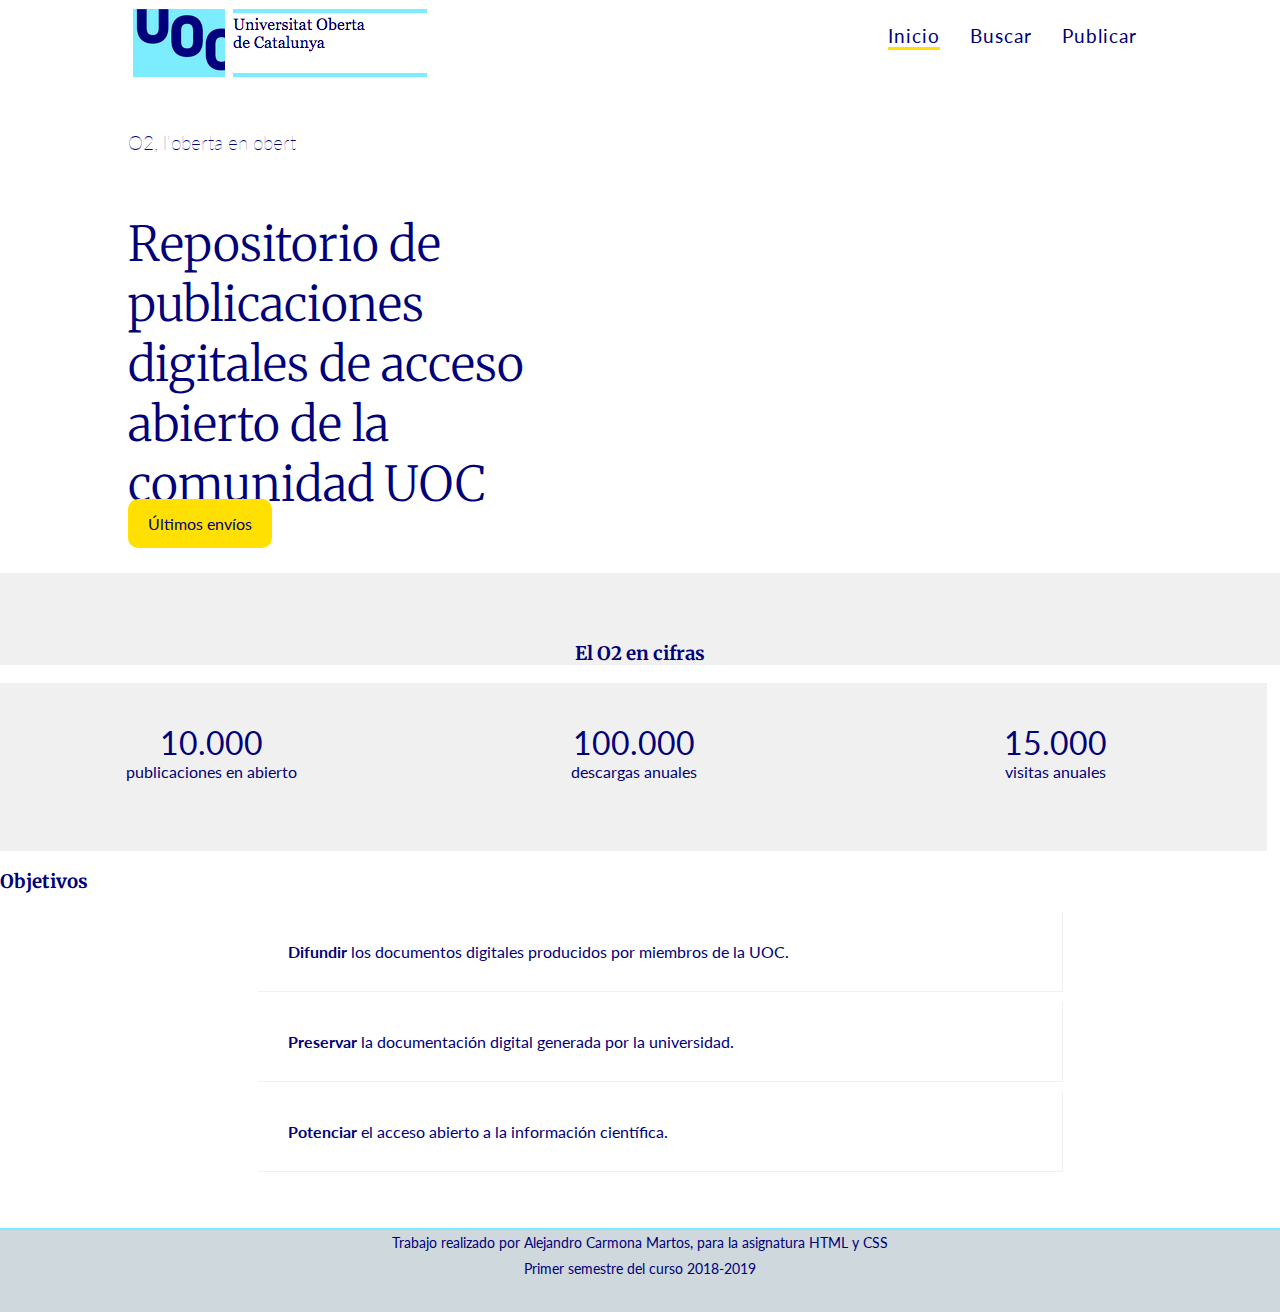
<file: index.html>
<!DOCTYPE html>
<html lang="es">
<head>
	<title>Universitat Oberta de Catalunya, publicación de elementos digitales</title>
	<meta charset="UTF-8">
	<link rel="stylesheet" href="https://use.fontawesome.com/releases/v5.4.1/css/all.css" integrity="sha384-5sAR7xN1Nv6T6+dT2mhtzEpVJvfS3NScPQTrOxhwjIuvcA67KV2R5Jz6kr4abQsz" crossorigin="anonymous">
	<link rel="stylesheet" type="text/css" href="css/estilos.css">
</head>
<body class="index">
	<header>
		<div>
			<a href="index.html"><img src="img/logo.png" alt="logotipo UOC" longdesc="uoc.html"></a>
		</div>
		<nav>
			<ul>
				<li><a href="index.html" class="actual">Inicio</a></li>
				<li><a href="http://openaccess.uoc.edu/webapps/o2/?locale=es" target="_blank">Buscar</a></li>
				<li><a href="publicar.html">Publicar</a></li>
			</ul>
		</nav>
	</header>
	<div class="clear"></div>
	<main>
	<section class="inicioDestacado">
		<div>
			<h1 role="heading" aria-level="1" lang="ca">O2, l'oberta en obert </h1>
			<h2 role="heading" aria-level="2">Repositorio de publicaciones digitales de acceso abierto de la comunidad UOC</h2>
			<a href="ultimos-envios.html" class="boton">Últimos envíos</a>
		</div>
		<iframe width="100%" height="315" src="https://www.youtube.com/embed/o2ZF15PyTZk" frameborder="0" allow="accelerometer; autoplay; encrypted-media; gyroscope; picture-in-picture" allowfullscreen></iframe>
	</section>
	<div class="clear"></div>
	<section class="inicioCifras">
		<h3 role="heading" aria-level="3">El O2 en cifras</h3>
		<div class="inicioCifrasColumnas" tabindex="0">
			<div tabindex="0"><i class="fas fa-newspaper" aria-hidden="true" title="10.000 publicaciones en abierto"></i>10.000 <span>publicaciones en abierto</span></div>
			<div tabindex="0"><i class="fas fa-download" aria-hidden="true" title="100.000 descargas anuales"></i>100.000 <span>descargas anuales</span></div>
			<div tabindex="0"><i class="fas fa-users" aria-hidden="true" title="15.000 visitas anuales"></i>15.000 <span>visitas anuales</span></div>
		</div>
	</section>
	<div class="clear"></div>
	<section class="inicioObjetivos">
		<h3 role="heading" aria-level="3">Objetivos</h3>
		<ul>
			<li><span>Difundir</span> los documentos digitales producidos por miembros de la UOC.</li>
			<li><span>Preservar</span> la documentación digital generada por la universidad.</li>
			<li><span>Potenciar</span> el acceso abierto a la información científica.</li>
		</ul>
	</section>
	</main>
	<div class="clear"></div>
	<footer>
			<p>Trabajo realizado por Alejandro Carmona Martos, para la asignatura HTML y CSS</p>
			<p>Primer semestre del curso 2018-2019</p>		
	</footer>

</body>
</html>
</file>
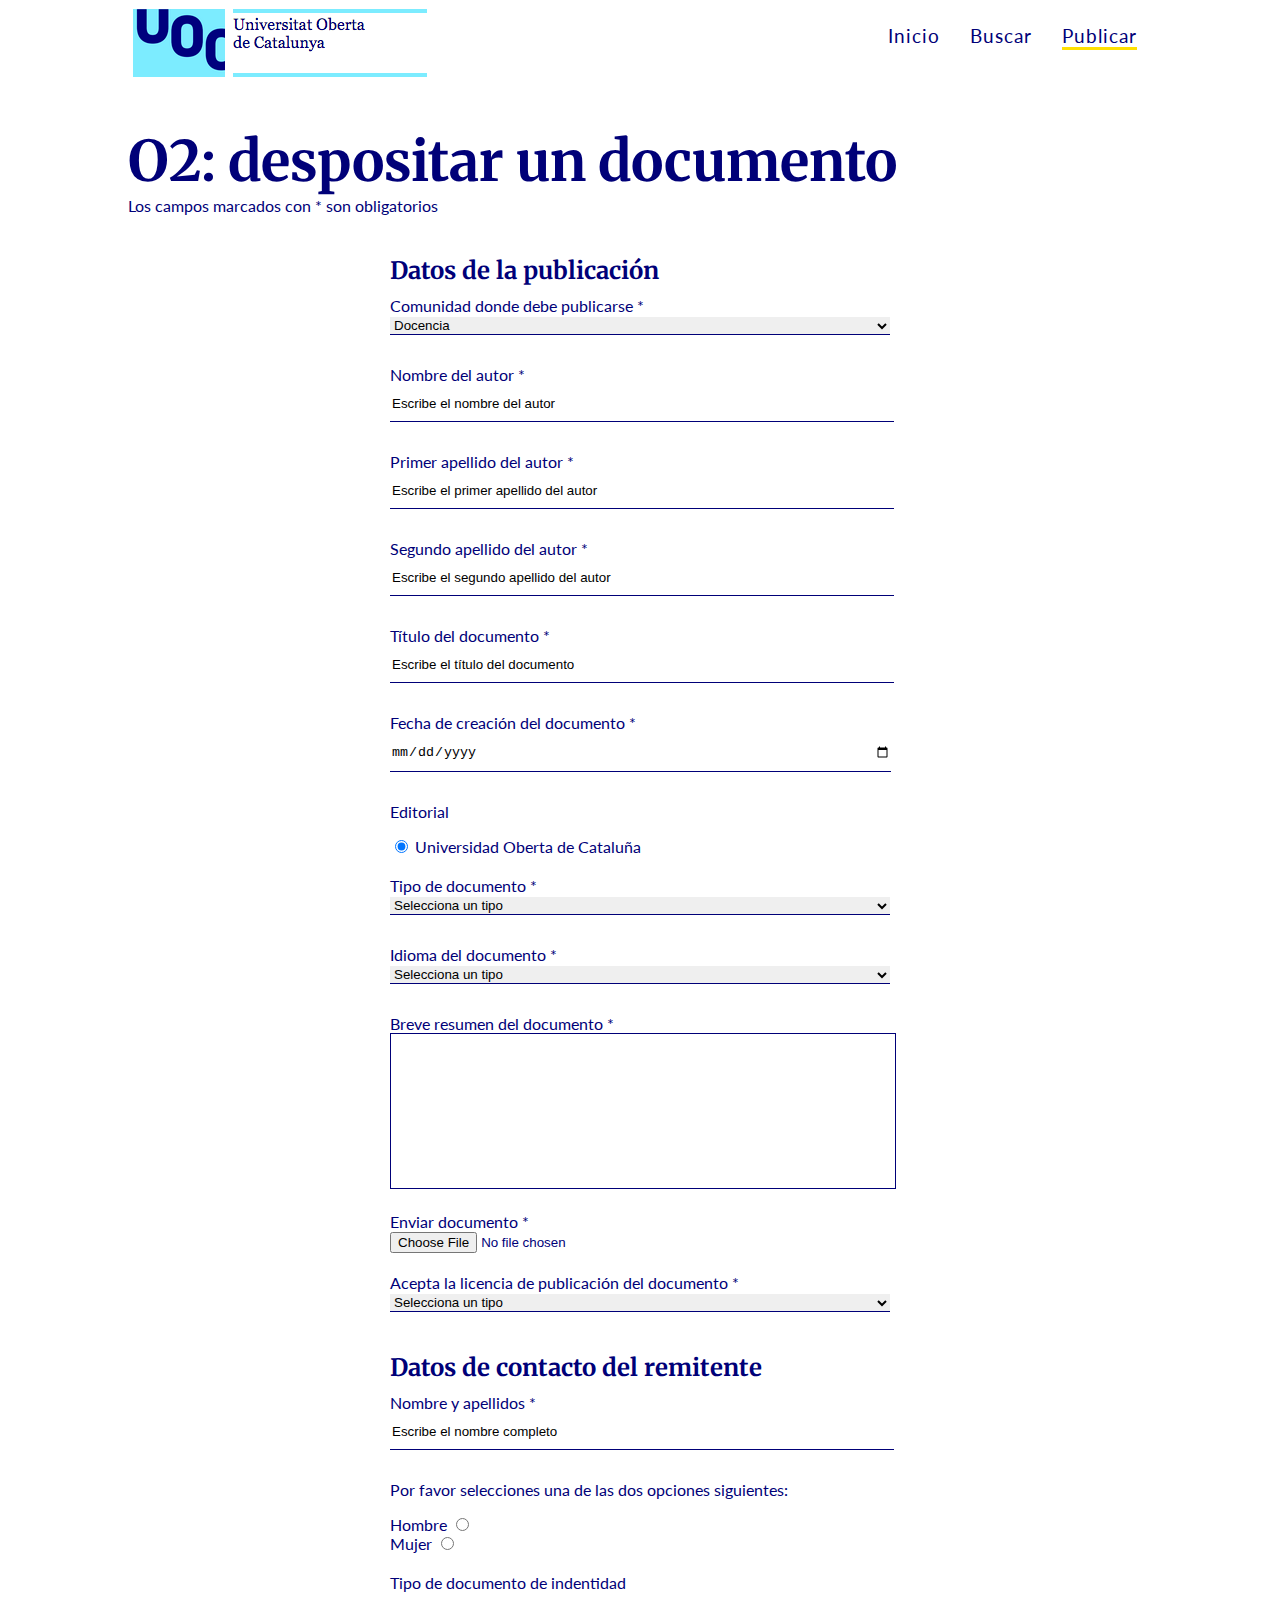
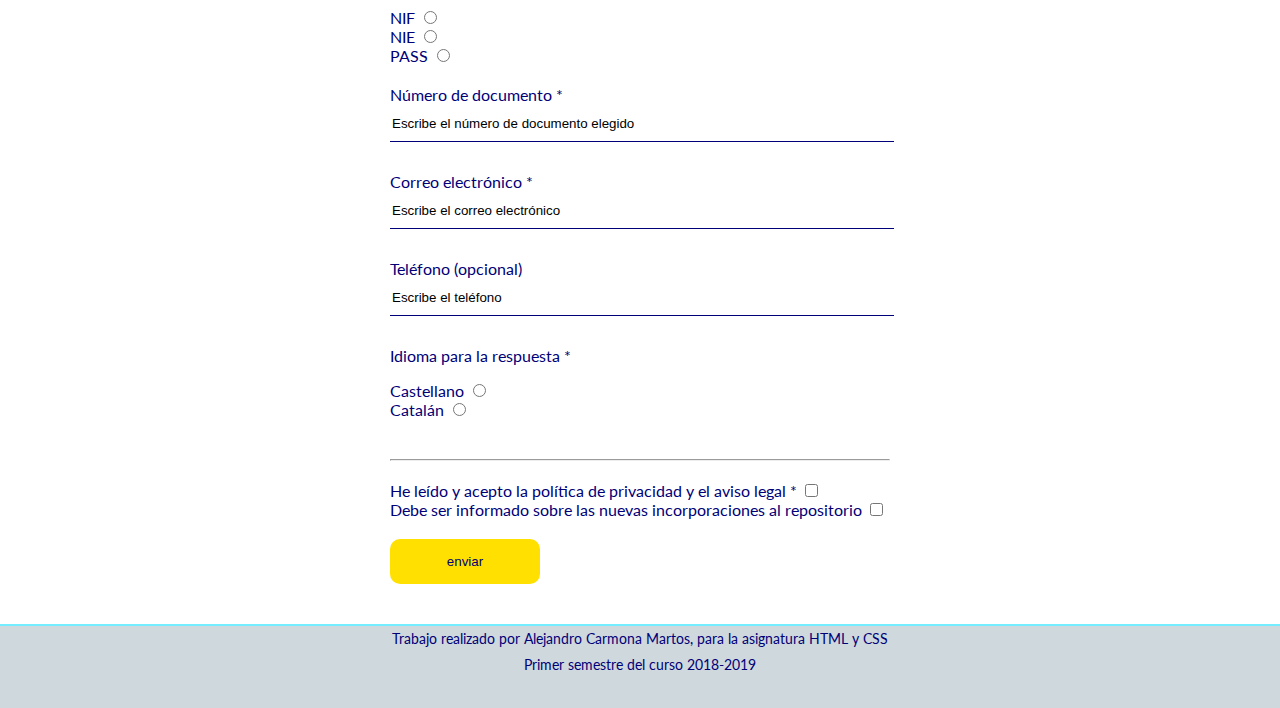
<file: publicar.html>
<!DOCTYPE html>
<html lang="es">
<head>
	<title>Despositar un documento</title>
	<meta charset="UTF-8">
	<link rel="stylesheet" href="https://use.fontawesome.com/releases/v5.4.1/css/all.css" integrity="sha384-5sAR7xN1Nv6T6+dT2mhtzEpVJvfS3NScPQTrOxhwjIuvcA67KV2R5Jz6kr4abQsz" crossorigin="anonymous">
	<link rel="stylesheet" type="text/css" href="css/estilos.css">
</head>
<body class="publicar">
	<header>
		<div>
			<a href="index.html"><img src="img/logo.png" alt="logotipo UOC" longdesc="uoc.html"></a>
		</div>
		<nav>
			<ul>
				<li><a href="index.html" >Inicio</a></li>
				<li><a href="http://openaccess.uoc.edu/webapps/o2/?locale=es" target="_blank">Buscar</a></li>
				<li><a href="publicar.html" class="actual">Publicar</a></li>
			</ul>
		</nav>
	</header>
	<div class="clear"></div>
	<main>
	<section class="publicarFormulario">
		<h1 role="heading" aria-level="1">O2: despositar un documento</h1>
		<p>Los campos marcados con * son obligatorios</p>
		<form>
			<h2 role="heading" aria-level="2">Datos de la publicación</h2>
			
			<label for="comunidad-donde-publicar">Comunidad donde debe publicarse *</label>
			 <select id="comunidad-donde-publicar">
			 	<option value="docencia">Docencia</option>
			 	<option value="institucional">Institucional</option>
			 	<option value="investigacion">Investigación</option>
			 	<option value="datos">Datos</option>
			 </select> 

			 <label for="nombre-del-autor">Nombre del autor *</label>
			 <input type="text" name="nombre-del-autor" id="nombre-del-autor" placeholder="Escribe el nombre del autor" required pattern="[A-Za-z]+" minlength="2" maxlength="64">

			 <label for="primer-apellido-autor">Primer apellido del autor *</label>
			 <input type="text" name="primer-apellido-autor" id="primer-apellido-autor" placeholder="Escribe el primer apellido del autor" required pattern="[A-Za-z]+" minlength="2" maxlength="64">

			 <label for="segundo-apellido-autor">Segundo apellido del autor *</label>
			 <input type="text" name="segundo-apellido-autor" id="segundo-apellido-autor" placeholder="Escribe el segundo apellido del autor" required pattern="[A-Za-z]+" minlength="2" maxlength="64">

			 <label for="titulo-documento">Título del documento *</label>
			 <input type="text" name="titulo-documento" id="titulo-documento" placeholder="Escribe el título del documento" pattern="[A-Za-z]+" minlength="2" maxlength="64">

			 <label for="fecha-creacion-documento">Fecha de creación del documento *</label>
			 <input type="date" name="fecha-creacion-documento" id="fecha-creacion-documento" required>

			 
			 <div class="radio" tabindex="0">
			 	<p>Editorial</p>
			 	<input type="radio" name="editorial" id="editorial" value="uoc" checked>
			 	<label for="editorial">Universidad Oberta de Cataluña</label>
			 </div>

			 <label for="tipo-documento">Tipo de documento *</label>
			 <select id="tipo-documento">
			 	<option value="" aria-label="selecciona un tipo">Selecciona un tipo</option>
			 	<option value="articulo">Artículo</option>
			 	<option value="tfg">Trabajo fin de carrera</option>
			 	<option value="tfm">Trabajo fin de máster</option>
			 	<option value="tesis-doctoral">Tesis doctoral</option>
			 	<option value="libro">Libro</option>
			 	<option value="capitulo-o-parte-de-libro">Capítulo o parte de libro</option>
			 	<option value="revision">Revisión</option>
			 	<option value="Conferencia">Conferencia</option>
			 	<option value="clase">Clase</option>
			 	<option value="informe-investigacion">Informe investigación</option>
			 	<option value="informe-interno">Informe interno</option>
			 	<option value="hoja-informativa">Hoja informativa</option>
			 	<option value="documental">Documental</option>
			 </select> 

			 <label for="idioma-documento">Idioma del documento *</label>
			 <select id="idioma-documento">
			 	<option value="" aria-label="Selecciona un tipo">Selecciona un tipo</option>
			 	<option value="castellano">Castellano</option>
			 	<option value="catalán">Catalán</option>
			 	<option value="inglés">Inglés</option>
			 	<option value="aleman">Alemán</option>
			 	<option value="francés">Francés</option>
			 	<option value="italiano">Italiano</option>
			 	<option value="japonés">Japonés</option>
			 	<option value="chino">Chino</option>
			 	<option value="otro">otro</option>			 	
			 </select>

			 <label for="resumen">Breve resumen del documento *</label> 
			 <textarea name="resumen" id="resumen" cols="25" rows="3"></textarea>

			 <label for="enviar-documento">Enviar documento *</label>
			 <input type="file" name="enviar-documento" id="enviar-documento">

			 <label for="licencia">Acepta la licencia de publicación del documento *</label>
			 <select id="licencia">
			 	<option value="" aria-label="selecciona un tipo">Selecciona un tipo</option>
			 	<option value="Reconocimiento-NoComercial-SinObraDerivada">Reconocimiento NoComercial-SinObraDerivada 3.0</option>
				<option value="reconocimiento-nocomercial-compartirigual">Reconocimiento -NoComercial-CompartirIgual 3.0</option>
				<option value="reconocimiento-sinobraderivada">Reconocimiento -SinObraDerivada 3.0 </option> 
				<option value="reconocimiento-compartirigual">Reconocimiento -CompartirIgual 3.0</option>
				<option value="reconocimiento">Reconocimiento 3.0</option>
			 </select> 
			
			<h2 role="heading" aria-level="2">Datos de contacto del remitente</h2>
			 <label for="nombre-completo">Nombre y apellidos *</label>
			 <input type="text" name="nombre-completo" id="nombre-completo" placeholder="Escribe el nombre completo">

			 <div class="radio" tabindex="0">
				 <p>Por favor selecciones una de las dos opciones siguientes: </p>
				 <div tabindex="0">
					<label for="hombre">Hombre</label>
				 	<input type="radio" name="genero" id="hombre" value="hombre" >
				 	
				 </div>
				 <div tabindex="0">
					<label for="mujer">Mujer</label>
				 	<input type="radio" name="genero" id="mujer" value="mujer" >
				 	
				 </div>
			 </div>
			 <div class="radio" tabindex="0">
				 <p>Tipo de documento de indentidad </p>
				 <div tabindex="0"> 
					<label for="nif">NIF</label>
				 	<input type="radio" name="documento" id="nif" value="nif" >
				 	
				 </div>
				 <div tabindex="0">
					<label for="nie">NIE</label>
				 	<input type="radio" name="documento" id="nie" value="nie" >
				 	
				 </div>
				 <div tabindex="0">
					<label for="pass">PASS</label>
				 	<input type="radio" name="documento" id="pass" value="pass" >
				 	
				 </div>
			 </div>

			 <label for="numero-documento">Número de documento *</label>
			 <input type="text" name="numero-documento" id="numero-documento" placeholder="Escribe el número de documento elegido" required pattern="[A-Za-z]+" minlength="2" maxlength="128">

			 <label for="email">Correo electrónico *</label>
			 <input type="email" name="email" id="email" placeholder="Escribe el correo electrónico" required>

			 <label for="telefono">Teléfono (opcional)</label>
			 <input type="tel" name="telefono" id="telefono" placeholder="Escribe el teléfono" pattern="[0-9]+" minlength="9" maxlength="10">
			 
			 <div class="radio" tabindex="0">
				 <p>Idioma para la respuesta *</p>
				 <div tabindex="0">
					<label for="castellano">Castellano</label>
				 	<input type="radio" name="idioma-respuesta" id="castellano" value="castellano" >
				 	
				 </div>
				 <div tabindex="0">
					<label for="catalan">Catalán</label>
				 	<input type="radio" name="idioma-respuesta" id="catalan" value="calatan" >
				 	
				 </div>
			 </div>
			 <hr>

			 <div tabindex="0">
				<label for="politica-de-privacidad">He leído y acepto la política de privacidad y el aviso legal *</label>
			  	<input type="checkbox" name="politica-de-privacidad" id="politica-de-privacidad" required>
			  
			 </div>
			 
			 <div tabindex="0">
				<label for="ser-informado">Debe ser informado sobre las nuevas incorporaciones al repositorio</label>
			  	<input type="checkbox" name="ser-informado" id="ser-informado">
			  
			 </div>
			 
			 <input type="submit" name="enviar" class="boton" value="enviar">
		</form>

	</section>
	</main>
	<div class="clear"></div>
	<footer>
			<p>Trabajo realizado por Alejandro Carmona Martos, para la asignatura HTML y CSS</p>
			<p>Primer semestre del curso 2018-2019</p>		
	</footer>

</body>
</html>
</file>
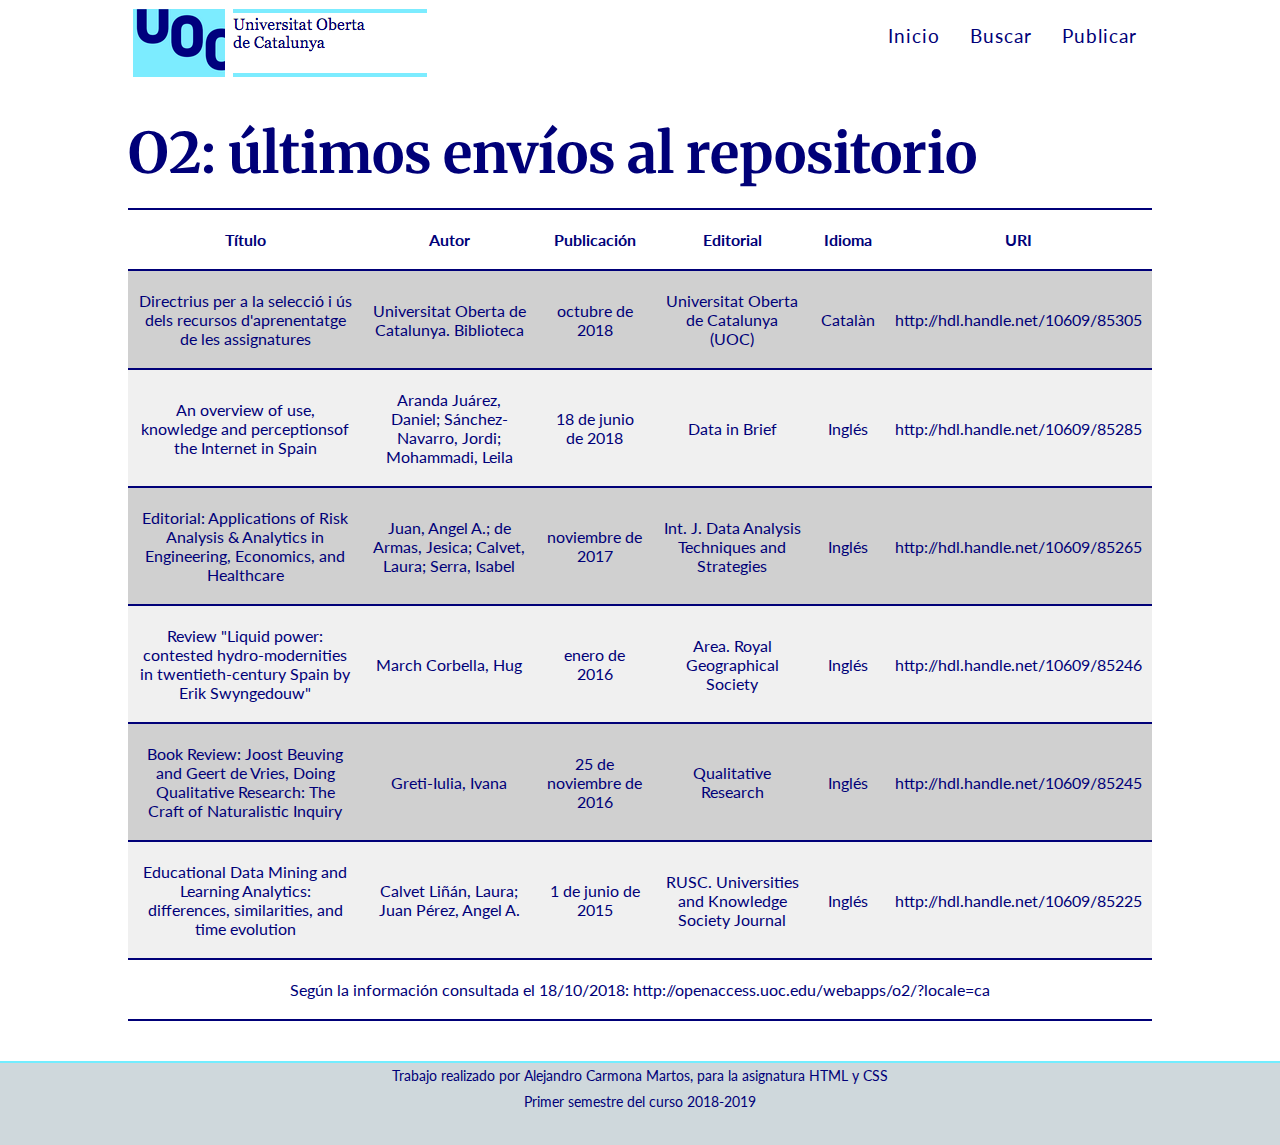
<file: ultimos-envios.html>
<!DOCTYPE html>
<html lang="es">
<head>
	<title>Últimos envíos</title>
	<meta charset="UTF-8">
	<link rel="stylesheet" href="https://use.fontawesome.com/releases/v5.4.1/css/all.css" integrity="sha384-5sAR7xN1Nv6T6+dT2mhtzEpVJvfS3NScPQTrOxhwjIuvcA67KV2R5Jz6kr4abQsz" crossorigin="anonymous">
	<link rel="stylesheet" type="text/css" href="css/estilos.css">
</head>
<body class="ultimos-envios">
	<header>
		<div>
			<a href="index.html"><img src="img/logo.png" alt="logotipo UOC" longdesc="ouc.html"></a>
		</div>
		<nav>
			<ul>
				<li><a href="index.html" >Inicio</a></li>
				<li><a href="http://openaccess.uoc.edu/webapps/o2/?locale=es" target="_blank">Buscar</a></li>
				<li><a href="publicar.html">Publicar</a></li>
			</ul>
		</nav>
	</header>
	<main>
	<div class="clear"></div>
	<section class="tabla-envios">
		<h1 role="heading" aria-level="1">O2: últimos envíos al repositorio</h1>
		<table>
			<thead>
				<tr>
					<th scope="col"><i class="fas fa-book-reader" aria-hidden="true" title="título"></i>Título</th>
					<th scope="col"><i class="fas fa-user-edit" aria-hidden="true" title="autor"></i>Autor</th>
					<th scope="col"><i class="fas fa-calendar-alt" aria-hidden="true" title="publicación"></i>Publicación</th>
					<th scope="col"><i class="fas fa-briefcase" aria-hidden="true" title="editorial"></i>Editorial</th>
					<th scope="col"><i class="fas fa-language" aria-hidden="true" title="idioma"></i>Idioma</th>
					<th scope="col"><i class="fas fa-globe" aria-hidden="true" title="uri"></i>URI</th>
				</tr>
			</thead>
			<tbody>
				<tr>
					<td lang="ca">Directrius per a la selecció i ús dels recursos d'aprenentatge de les assignatures</td>
					<td lang="ca">Universitat Oberta de Catalunya. Biblioteca</td>
					<td lang="ca">octubre de 2018</td>
					<td lang="ca">Universitat Oberta de Catalunya (UOC)</td>
					<td lang="ca">Catalàn</td>
					<td><a href="http://hdl.handle.net/10609/85305" target="_blank">http://hdl.handle.net/10609/85305</a></td>
				</tr>
				<tr>
					<td lang="en">An overview of use, knowledge and perceptionsof the Internet in Spain</td>
					<td>Aranda Juárez, Daniel; Sánchez-Navarro, Jordi; Mohammadi, Leila</td>
					<td>18 de junio de 2018</td>
					<td lang="en">Data in Brief</td>
					<td>Inglés</td>
					<td><a href="http://hdl.handle.net/10609/85285" target="_blank">http://hdl.handle.net/10609/85285</a></td>
				</tr>
				<tr>
					<td lang="en">Editorial: Applications of Risk Analysis & Analytics in Engineering, Economics, and Healthcare</td>
					<td>Juan, Angel A.; de Armas, Jesica; Calvet, Laura; Serra, Isabel</td>
					<td>noviembre de 2017</td>
					<td lang="en">Int. J. Data Analysis Techniques and Strategies</td>
					<td>Inglés</td>
					<td><a href="http://hdl.handle.net/10609/85265" target="_blank">http://hdl.handle.net/10609/85265</a></td>
				</tr>
				<tr>
					<td lang="en">Review "Liquid power: contested hydro-modernities in twentieth-century Spain by Erik Swyngedouw"</td>
					<td lang="en">March Corbella, Hug</td>
					<td>enero de 2016</td>
					<td lang="en">Area. Royal Geographical Society</td>
					<td>Inglés</td>
					<td><a href="http://hdl.handle.net/10609/85246" target="_blank">http://hdl.handle.net/10609/85246</a></td>
				</tr>
				<tr>
					<td lang="en">Book Review: Joost Beuving and Geert de Vries, Doing Qualitative Research: The Craft of Naturalistic Inquiry</td>
					<td>Greti-Iulia, Ivana</td>
					<td>25 de noviembre de 2016</td>
					<td lang="en">Qualitative Research</td>
					<td>Inglés</td>
					<td><a href="http://hdl.handle.net/10609/85245" target="_blank">http://hdl.handle.net/10609/85245</a></td>
				</tr>
				<tr>
					<td lang="en">Educational Data Mining and Learning Analytics: differences, similarities, and time evolution</td>
					<td>Calvet Liñán, Laura; Juan Pérez, Angel A.</td>
					<td>1 de junio de 2015</td>
					<td lang="en">RUSC. Universities and Knowledge Society Journal</td>
					<td>Inglés</td>
					<td><a href="http://hdl.handle.net/10609/85225" target="_blank">http://hdl.handle.net/10609/85225</a></td>
				</tr>
			</tbody>
			<tfoot>
				<tr>
					<td colspan="6">Según la información consultada el 18/10/2018: <a href="http://openaccess.uoc.edu/webapps/o2/?locale=ca" target="_blank">http://openaccess.uoc.edu/webapps/o2/?locale=ca</a></td>
				</tr>
			</tfoot>
		</table>

	
	</section>
	</main>
	<div class="clear"></div>
	<footer>
			<p>Trabajo realizado por Alejandro Carmona Martos, para la asignatura HTML y CSS</p>
			<p>Primer semestre del curso 2018-2019</p>
	</footer>

</body>
</html>
</file>
<file: css/estilos.css>
/*------------------------------------------------

Máster de Desarrollo de aplicaciones y sitios web
HTML y CSS
Alejandro Carmona Martos
PEC2

------------------------------------------------*/

/* Importamos las fuentes para nuestra web*/
@import url('https://fonts.googleapis.com/css?family=Lato:400,700|Merriweather:700');

/*
Paleta de colores:
 #000078 AZUL OSCURO;
 #73EDFF AZUL CLARO;
 #FFE000 AMARILLO;
 #D0D0D0 GRIS OSCURO;
 #F0F0F0 GRIS CLARO;
*/

/* Eliminar el padding y margin que el navegador introduce por defecto, y aplicar la funete de letra principal*/
body{
	margin: 0;
	padding: 0;
    font-family: 'Lato', sans-serif;
    color:#000078;
}

/* Clase para forzar que los float tenga una altura suficiente */
.clear{
	clear: both;
}

/* Fuente para los títulos de la web  */
h1,h2,h3{
    font-family: 'Merriweather', serif;
}
/* Tamaño de los títulos principales*/
h1{font-size: 3.5rem;}


/* Quitamos la decoración por defecto de los enlaces para que no estén subrayados, 
y le decimos que el borde y padding se incluya en la caja y no modique el ancho para después hacer 
hover en los enlaces y que no deforme los tamaños*/
a{
	text-decoration: none;
	box-sizing: border-box;
	color:#000078;
}

/* enlaces e input type submit para que tengan forma de botón: 
fondo, espacio interno, borde redondeado, transición al hacer hover en el ratón*/
a.boton, input.boton{
	padding: 15px 20px;
	background: #FFE000;
	border-radius: 10px;
	-webkit-transition: background 2s; /* Safari */
    transition: background 0.5s;
}

/* Efecto hover al pasar el ratón por encima, cambiamos el fondo. */
a.boton:hover,input.boton:hover{
	background: #73EDFF;
}
a:hover{color:#222;}


/******************** 
      Cabecera 
*********************/
/* Cabecera. Fijamos un ancho para que se ajuste a nuestro grid elegido y  alineamos al centro*/
header{
	width: 80%;
	margin: 0 auto;
}
/* Logo como elemento flotante a la izquierda*/
header div{float: left;}

/************************
   Menú de navegación 
 ************************/

/* Menú de navegacón como elemento flotante a la derecha*/
header nav{float: right;}


/* Hacemos que los elemento tengan una disposición flexible y así poder ajustarlos al centro con las nuevas propiedades flexibles de CSS3*/
nav ul{
	display: flex;
	justify-content: center;
	list-style: none;
}

nav ul li{
	padding: 8px 15px;
	margin: 0px;
}

/* Damos forma a los elementos de navegación:
Espaciado entre las letras.
Color de la fuente, el espacio del enlace y su caja contenedora 
y no haya margenes entre enlaces.
*/

nav ul li a{
	letter-spacing: 1px;
	font-size: 1.2rem;
}

/*Aplicamos un borde inferior al hacer hover al enlace 
y a la clase actual que nos marca en la página que nos encontramos*/

nav ul li a:hover, .actual{border-bottom: solid 3px #FFE000;}

/*******************
    Inicio
********************/

/* Cambiamos el estilo de los subtitulos en toda la página de inicio*/

/* Destacado **********************************************/

.index h2{
	margin: 0;
	font-size: 2rem;
	font-weight: lighter;
	text-align: center;
	padding-top: 30px;
}

/* Destacado fijamos un ancho para que se ajuste a nuestro grid elegido y  alineamos al centro*/
.inicioDestacado{
	width: 80%;
	margin: 0 auto;
	margin-top: 30px;
}
/* Texto con parrafo y botón lo hacemos flotante a la izquierda*/
.inicioDestacado div{float: left;}

/* Video de Youtube flotante a la derecha*/
.inicioDestacado iframe{float: left;}

/* damos un ancho del 50% para dividir en dos columnas, y añadimos el color de la fuente.*/
.inicioDestacado div, .inicioDestacado iframe{
	width: 50%; 
	color:#000078 
}

/* Cambiamos el estilo del h1 para que se asimile a un párrafo, 
pero he elegido este en concreto por su valor semantico a la hora de las búsquedas
a través de motores de busquedas. */
.inicioDestacado h1{
	font-size: 1.2rem;
	font-family: 'Lato' , sans-serif;
	font-weight: lighter;
	padding-right: 60px;
	margin-bottom: 30px;
}

/* Cambiamos el Subitutlo indicado, ya que el tamaño 
es mayor al de los subtitulos creados para todo el inicio*/
.inicioDestacado h2{
	font-size: 3rem;
	margin: 0;
	padding-right: 60px;
	text-align: left;
}


/* Cifras **************************************************/

/* Definimos características principales a esta sección. 
Texto alineado al centro, color de la fuente, fondo gris y 
los espacios internos y márgenes de la caja.*/
.inicioCifras{
	text-align: center;
	color:#000078;
	background: #F0F0F0;
	padding-top: 50px;
	margin-top: 40px;
}

/*Creamos las tres columnas alineadas a la izquierda definiendo el fondo, 
el espacio interno y el tamaño de fuente*/
.inicioCifrasColumnas div{
	width: 33%;
	float: left;
	background: #F0F0F0;
	padding-top: 30px;
	padding-bottom: 70px;
	font-size: 2rem;
}

/* Definimos las propiedades de los iconos fuente. Damos mayor tamaño 
y le damos una disposición en bloque para que ocupen toda su fila y el contenido 
siguiente se posicione en la fila inferior*/
.inicioCifrasColumnas div i{
	font-size: 4.5rem;
	display: block;
	margin-bottom: 10px;
}
/*Hacemos que el texto se posiciones debajo con un tamañano normal de parrafo. 
Las cifras tiene el tamaño del .inicioCifrasColumnas div*/
.inicioCifrasColumnas div span{
	display: block;
	font-size: 1rem;
}

/* Objetivos **********************************************/

/* Definimos característica principal a esta sección el color de la fuente.*/

.inicioObjetivos{
	color:#000078;
}


/* Formateamos la lista para que tenga la apariencia de la propuesta recibida
Eliminamos estilos de lista predefinicos.
Damos un espacio interior.
Un ancho máximo.
Bordes derecho e inferior.
Separamos los li con un margen superior.*/
.inicioObjetivos ul li{
	list-style: none;
	margin: 0 auto;
	max-width: 60%;
	padding: 30px;
	border: 0;
	border-bottom: 1px solid #F0F0F0;
	border-right: 1px solid #F0F0F0;
	margin-top: 10px;
}

/* Hacemos negrita la palabra destacad de esta sección*/
.inicioObjetivos span{
	font-weight: bold;
}


/*******************
    Publicar
********************/
/* Publicar.Fijamos un ancho para que se ajuste a nuestro grid elegido y  alineamos al centro*/
.publicarFormulario{
	width: 80%;
	margin: 0 auto;
	margin-top: 30px;
}
/* corregimos el margen del título principal*/
.publicar h1{
	margin-bottom: 0px;
}
/* corregimos el margen de los parrafos */
.publicar p{
	margin-top:0px;
}
/* Corregimos el margen de los subtitulos*/
.publicar h2{
	margin: 40px 0px 10px 0px;
}

/* Damos un máximo de ancho y centramos el formulario*/
form{
	max-width: 500px;
	margin: 0 auto;
}

/* Editamos los input y select de nuestro formulario:
Disposición en bloque, ancho 100%, quitamos el borde predeterminado
y le añadimos el borde inferior*/
.publicar form input[type="text"],
.publicar form input[type="date"],
.publicar form input[type="email"],
.publicar form input[type="tel"],
.publicar form select{
	display: block;
	margin:2px 0px 30px 0px;
	width: 100%;
	border: 0;
	border-bottom: solid 1px #000078;
}
/* Damos espacio interno a los input que se visualizan con una caja.*/
.publicar form input[type="text"],
.publicar form input[type="date"],
.publicar form input[type="email"],
.publicar form input[type="tel"]{	
	padding-top: 10px;
	padding-bottom:10px;
}

/* Añadimos color a los placeholder en todos los navegadores*/
::-webkit-input-placeholder { /* Chrome/Opera/Safari */
  color:#000;
}
::-moz-placeholder { /* Firefox 19+ */
  color:#000;
}
:-ms-input-placeholder { /* IE 10+ */
  color:#000;
}
:-moz-placeholder { /* Firefox 18- */
  color:#000;
}
::placeholder{
  color:#000;
}

/* Los radio los agrupamos en un div con disposicion en linea y con un ancho 100%*/
.radio{
	display: inline-block;
	margin-bottom:20px;
	width: 100%;
}

/* Formateamos con el ancho 100%, borde a toda la caja, hacemos que nos se modifique por el usuario
y le damos un alto predeterminado.*/
textarea{
	width: 100%;
	margin-bottom: 20px;
	border:solid 1px #000078;
	height: 150px;
	resize: none;
}
/* Ancho completo y el margen para separar este input*/
input[type="file"]{
	margin-bottom: 20px;
	width: 100%;
}
/* Cambiamos color y damos margenes superior e inferor.*/
hr{color: #F0F0F0;margin: 20px 0px;}

/* Añadimos la forma de botón al submit. 
Utilizamos las propiedads anteriores y 
quitamos estilos que viene predeterminados con el input*/
.publicar form input.boton{
	border:0;
	color:#000078;
	width: 150px;
	cursor: pointer;
	margin-top: 20px;
}

/*******************
    Últimos envíos
********************/
/* Margen superior a la sección*/

.tabla-envios{
	margin-top: 30px;
}

/* Centramos la caja del h1, para que esté alineado con el borde de la tabla*/
.ultimos-envios h1{
	width: 80%;
	margin: 0 auto;
	margin-bottom: 20px;
}

/* Añadimos el ancho de la tabla, combinamos los bordes de las celdas y alineamos texto al centro*/
table{
	width: 80%;
	margin: 0 auto;
	text-align: center;
	border-collapse: collapse;
}

/* Para que el icono se posicione en una sola linea*/
th i.fas{
	display: block;
}

/* Espacio interno a las celdas*/
td,th{
	padding: 20px 10px;
}

/*Bordes a las filas*/
tr{
	border: none;
	border-top: #000078 solid 2px;
	border-bottom: #000078 solid 2px;
}

/*Coloreado par e impar a las filas del cuerpo de la tabla*/
tbody tr:nth-child(even) { background: #F0F0F0 }
tbody tr:nth-child(odd) { background: #D0D0D0}
/*******************
     Pie de página
********************/

/* Definimos fondo, separación con respecto a la sección principal y el espacio interno inferior*/
footer{
	background:#cfd8dc;
	margin-top: 40px;
	padding-bottom: 30px;
	border-top: solid 2px #73EDFF;
	color: #000078;
	text-align: center;
}

/*Damos color, tamaño de la fuente y espacio y márgenes al párrafo del pié de página. */
footer p{
	padding: 5px 0px;
	margin:0;
	font-size: 0.85rem;
}
</file>
